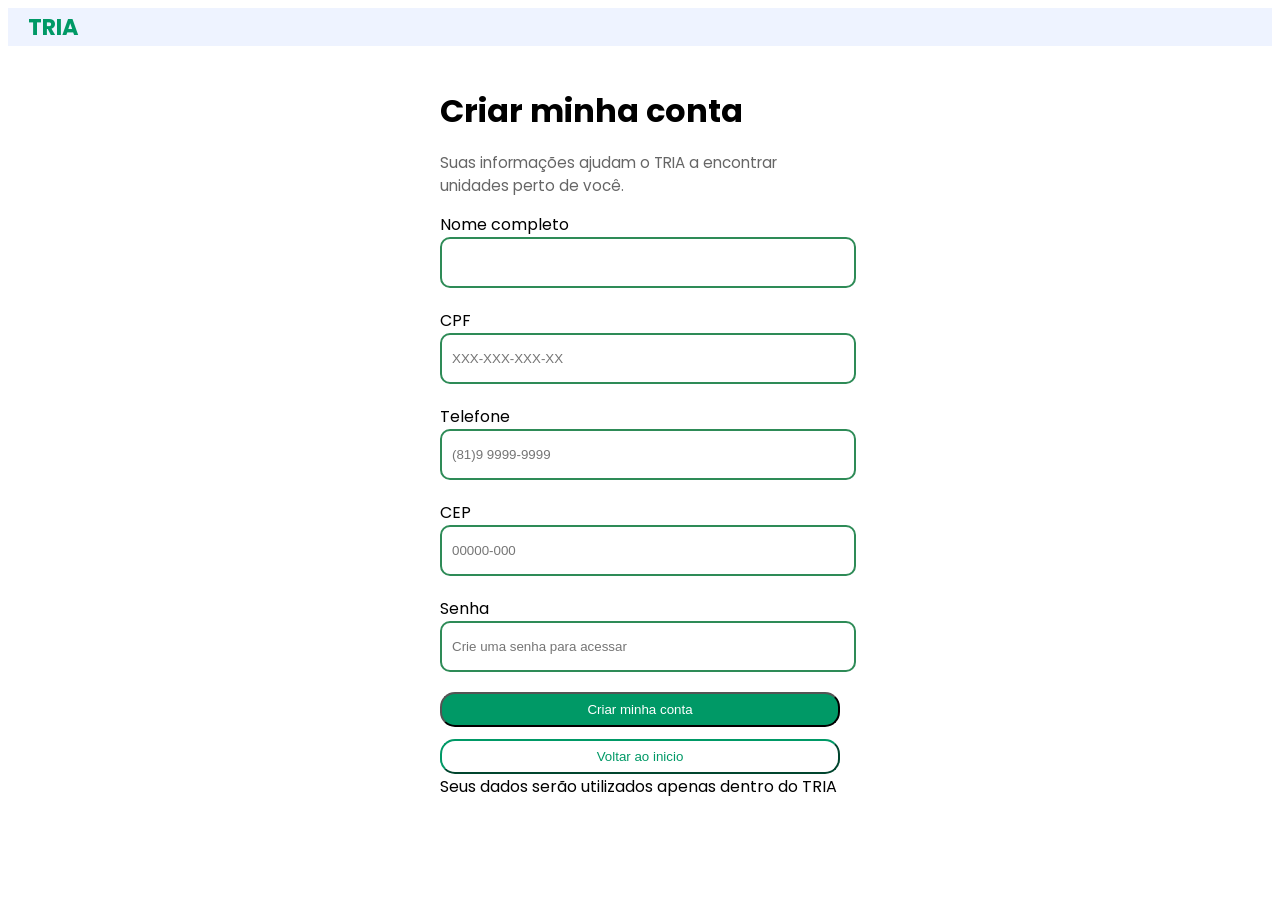
<file: index.html>
<!DOCTYPE html>
<html lang="pt-br">
<head>
    <meta charset="UTF-8">
    <meta name="viewport" content="width=device-width, initial-scale=1.0">
    <link rel="stylesheet" href="style.css">
    <link rel="preconnect" href="https://fonts.googleapis.com">
    <link rel="preconnect" href="https://fonts.gstatic.com" crossorigin>
    <link href="https://fonts.googleapis.com/css2?family=Poppins:wght@300;400;500;600&display=swap" rel="stylesheet">
    <title>TRIA</title>
</head>
<body>
     <header class="cabecalho">
        <h2>TRIA</h2>
    </header>
    <div class="container">
        <header>
            <h1>Criar minha conta</h1>
            <p>
            Suas informações ajudam o TRIA a encontrar unidades perto de você.
            </p>
        </header>

        <form>
             <div class="campo">
                <label>Nome completo</label>
                <input type="text" >
            </div>

             <div class="campo" >
                <label>CPF</label>
                <input type="text" placeholder="XXX-XXX-XXX-XX">
            </div>

             <div class="campo">
                <label>Telefone</label>
                <input type="text" placeholder="(81)9 9999-9999">
            </div>

             <div class="campo">
                <label>CEP</label>
                <input type="text" placeholder="00000-000">
            </div>

             <div class="campo">
                <label>Senha</label>
                <input type="password" placeholder="Crie uma senha para acessar">
            </div>


        </form>

        <a href="dashtela.html"> <button class="btn-principal">Criar minha conta</button> </a>
        <button class="btn-voltar">Voltar ao inicio</button>

        <div class="aviso-msg">
            Seus dados serão utilizados apenas dentro do TRIA
        </div>

    </div>
</body>
</html>
</file>
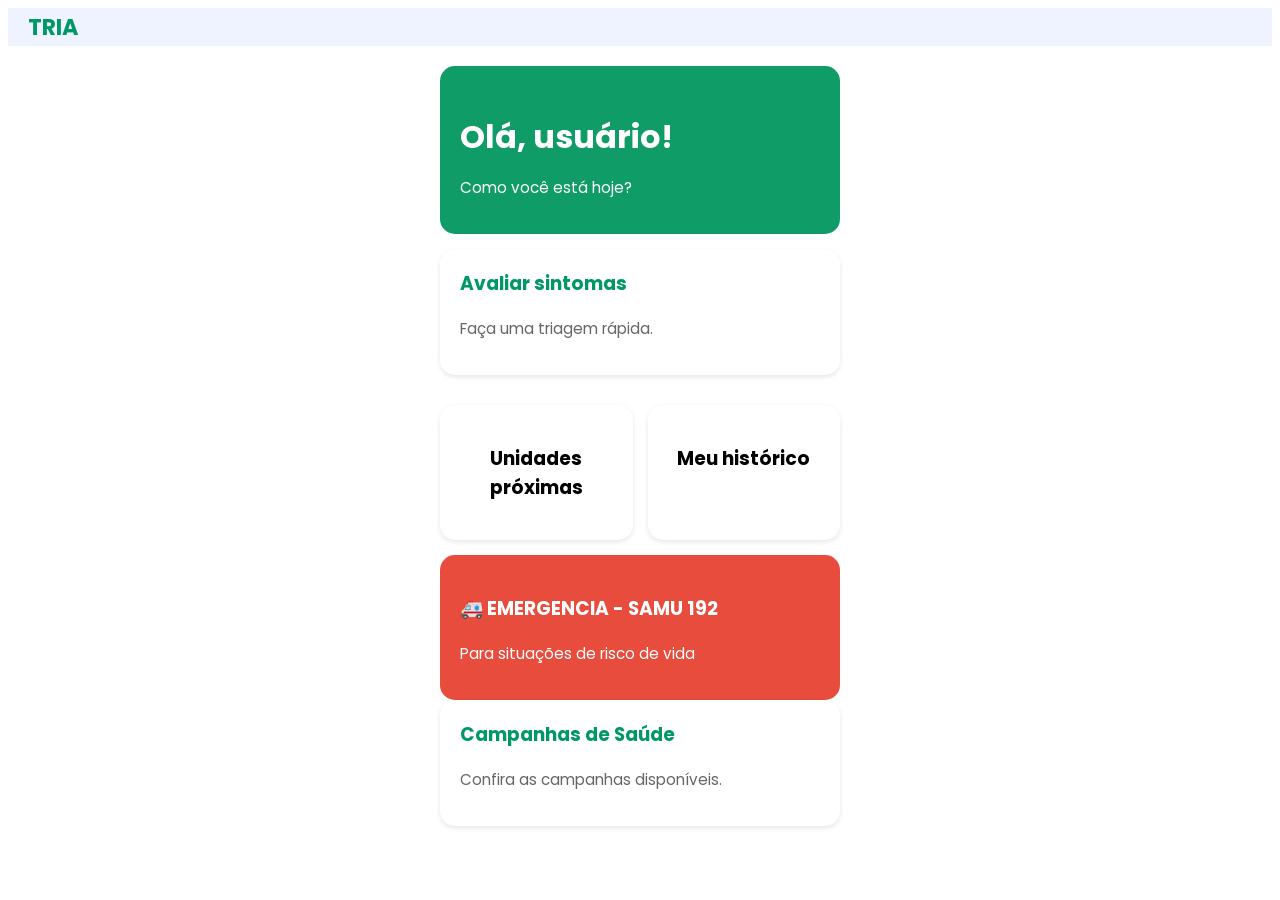
<file: dashtela.html>
<!DOCTYPE html>
<html lang="pt-br">
<head>
    <meta charset="UTF-8">
    <meta name="viewport" content="width=device-width, initial-scale=1.0">
    <link rel="stylesheet" href="style.css">
    <link rel="preconnect" href="https://fonts.googleapis.com">
    <link rel="preconnect" href="https://fonts.gstatic.com" crossorigin>
    <link href="https://fonts.googleapis.com/css2?family=Poppins:wght@300;400;500;600&display=swap" rel="stylesheet">
    <title>Inicio - TRIA </title>
</head>
<body>
    <header class="cabecalho">
        <h2>TRIA</h2>
    </header>

    <main class="dashboard">

    <section class="boas-vindas">
        <h1>Olá, usuário!</h1>
        <p>Como você está hoje?</p>
    </section>

    <section class="card">
    <h3>Avaliar sintomas</h3>
    <p>Faça uma triagem rápida.</p>
    </section>

    <section class="atalhos">

    <div class="card-pequeno">
        <h3>Unidades próximas</h3>
    </div>

    <div class="card-pequeno">
        <h3>Meu histórico</h3>
    </div>
    </section>

    <section class="card-samu">
    <h3> 🚑 EMERGENCIA - SAMU 192</h3>
    <p>Para situações de risco de vida</p>
    </section>
    
    <section class="card">
    <h3>Campanhas de Saúde</h3>
    <p>Confira as campanhas disponíveis.</p>
</section>

</main>
</body>
</html>
</file>
<file: style.css>
body {
    background-color: rgb(255, 255, 255);
    display: flex;
    flex-direction: column;
    font-family: 'Poppins', sans-serif;
}

.container {
    width: 400px;
    padding: 20px;
    margin: 0 auto;
}
.cabecalho {
    background-color: #eef3ff;
    padding: 2px 20px;
    display: flex;
    width: 100%;
    box-sizing: border-box;
}
/* o espaçamento */
.campo {
    margin-bottom: 20px;
}
.campo input {
    width: 100%;
}

input {
    width: 100%;
    height: 45px;
    border: 2px solid #2e8b57;
    border-radius: 10px;
    padding-left: 10px;
}

.btn-principal {
    background-color: #009966;
    color: white;
    border-radius: 15px;
    width: 100%;
    padding: 8px;
    margin-bottom: 12px;
}
.btn-voltar {
    background-color: #ffffff;
    color: #009966;
    border-radius: 15px;
    border-color: #009966;
    width: 100%;
    padding: 8px;
}
.aviso-msg {

}

/* configurações de tamanho de texto e tals */
h1 {
    font-size: 2rem;
    margin-bottom: 10px;
}
p {
    font-size: 0.95rem;
    color: #666;
}
.cabecalho h2 {
    margin: 0;
    font-size: 1.4rem;
    color: #009966;
}

/* segunda pagina */

.dashboard {
    max-width: 400px;
    margin: 20px auto;
}

.card {
    background-color: white;
    border-radius: 15px;
    padding: 20px;
    margin-bottom: 15px;
    box-shadow: 0 2px 5px rgba(0,0,0,0.1);
}
.atalhos {
    display: flex;
    gap: 15px;
}
.card-pequeno {
    flex: 1;
    background-color: white;
    padding: 20px;
    border-radius: 15px;
    box-shadow: 0 2px 5px rgba(0,0,0,0.1);
    text-align: center;
    margin-top: 15px;
}
.boas-vindas {
    background-color: #0f9c66;
    color: white;
    padding: 20px;
    border-radius: 15px;
    margin-bottom: 15px;
}
.boas-vindas p {
    color: white;
}
.card h3 {
    margin-top: 0;
    color: #009966;
}

.card p {
    color: #666;
}
.card-samu {
    background-color: #E74C3C;
    color: white;
    border-radius: 15px;
    padding: 20px;
    margin-top: 15px;
}
.card-samu p {
    color: white;
}

/* para dar aquele efeitinho de que vai clicar */

.card-pequeno,
.card-samu,
.card {
    cursor: pointer;
    transition: 0.3s;
}

.card:hover,
.card-pequeno:hover,
.card-samu:hover {
    transform: translateY(-3px);

    box-shadow: 0 4px 10px rgba(0,0,0,0.15);
}
</file>
